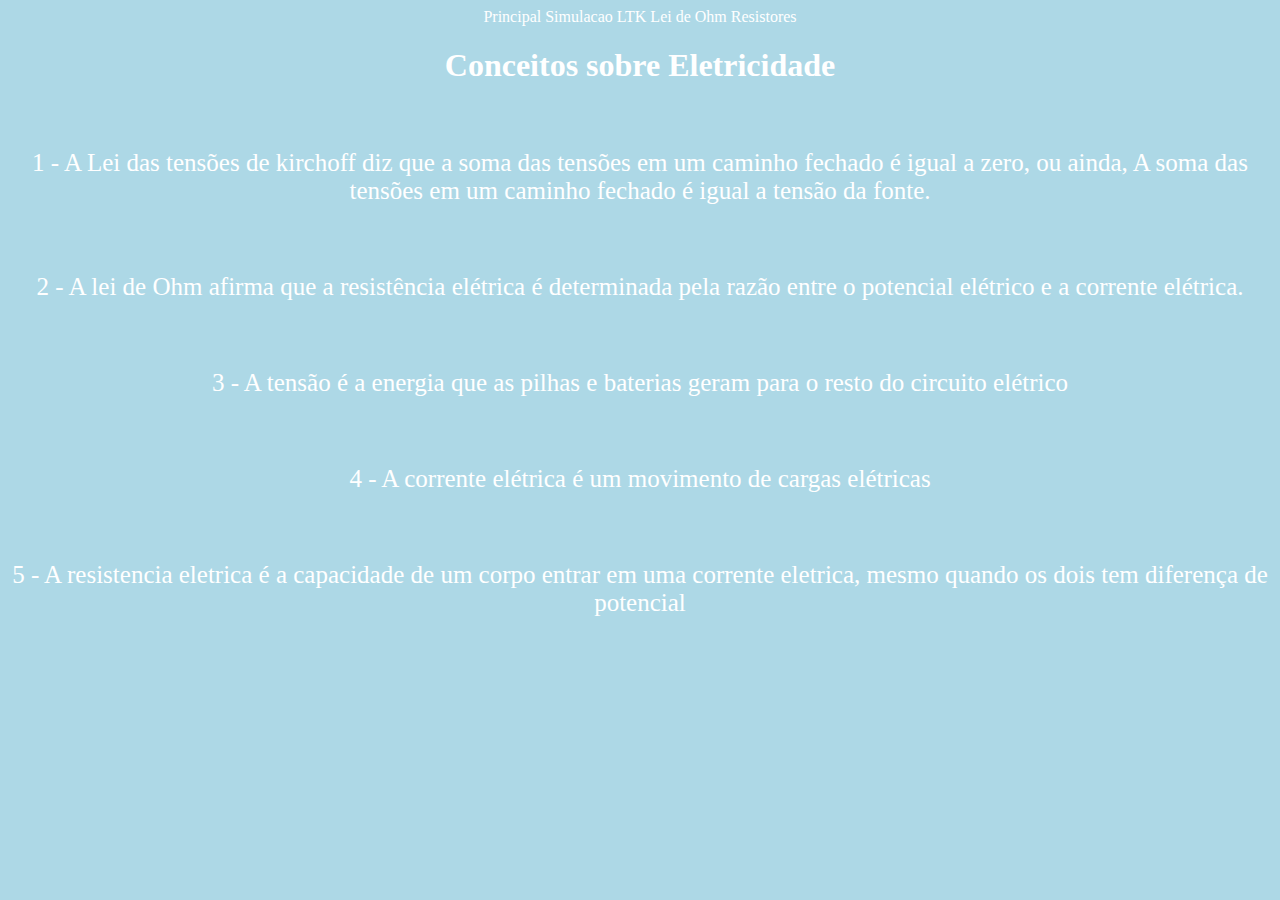
<file: index.html>
<!DOCTYPE html>
<html lang="pt-BR">
<head>
    <meta charset="UTF-8">
    <meta name="viewport" content="width=device-width, initial-scale=1.0">
    <link rel="stylesheet" href="style.css">
    <title>Conceitos sobre Eletricidade</title>
</head>
<body>
    <nav>
        <a href="./index.html">Principal</a>
        <a href="./Simulacao_LTK.html">Simulacao LTK</a>
        <a href="./Lei_de_Ohm.html">Lei de Ohm</a>
        <a href="./Resistores.html">Resistores</a>
    </nav>
    <h1>Conceitos sobre Eletricidade</h1>
    <br>
    <p>1 - A Lei das tensões de kirchoff diz que a soma das tensões em um caminho fechado é igual a zero, ou ainda, A soma das tensões em um caminho fechado é igual a tensão da fonte.</p>
    <br>
    <p>2 - A lei de Ohm afirma que a resistência elétrica é determinada pela razão entre o potencial elétrico e a corrente elétrica.</p>
    <br>
    <p>3 - A tensão é a energia que as pilhas e baterias geram para o resto do circuito elétrico</p>
    <br>
    <p>4 - A corrente elétrica é um movimento de cargas elétricas</p>
    <br>
    <p>5 - A resistencia eletrica é a capacidade de um corpo entrar em uma corrente eletrica, mesmo quando os dois tem diferença de potencial</p>

</body>
</html>
</file>
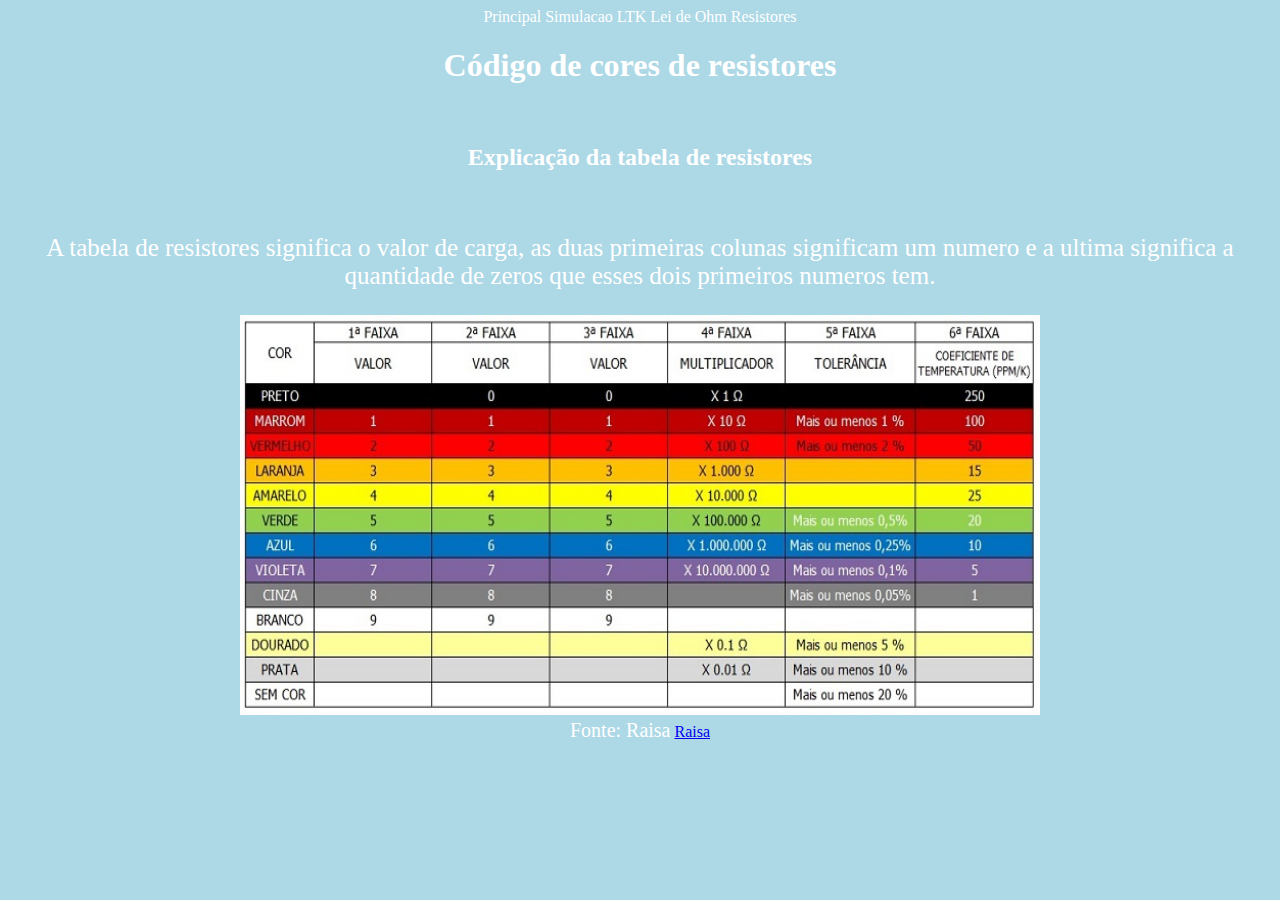
<file: Resistores.html>
<!DOCTYPE html>
<html lang="pt-BR">
<head>
    <meta charset="UTF-8">
    <meta name="viewport" content="width=device-width, initial-scale=1.0">
    <link rel="stylesheet" href="style.css">
    <title>Código de cores de resistores</title>
</head>
<body>
    <nav>
        <a href="./index.html">Principal</a>
        <a href="./Simulacao_LTK.html">Simulacao LTK</a>
        <a href="./Lei_de_Ohm.html">Lei de Ohm</a>
        <a href="./Resistores.html">Resistores</a>
    </nav>
    <h1>Código de cores de resistores</h1>
    <br>
    <h2>Explicação da tabela de resistores</h2>
    <br>
    <p>A tabela de resistores significa o valor de carga, as duas primeiras colunas significam um numero e a ultima significa a quantidade de zeros que esses dois primeiros numeros tem.</p>
    <div>
        <img src="tabelaresistores.jpg" alt="Imagem da tabela de resistores">
        <br>
        <small>Fonte: Raisa</small>
        <a href="https://blog.raisa.com.br/codigo-de-cores-do-resistor-e-outros-esquemas-de-codificacao-de-resistores/">Raisa</a>
    </div>
    
</body>
</html>
</file>
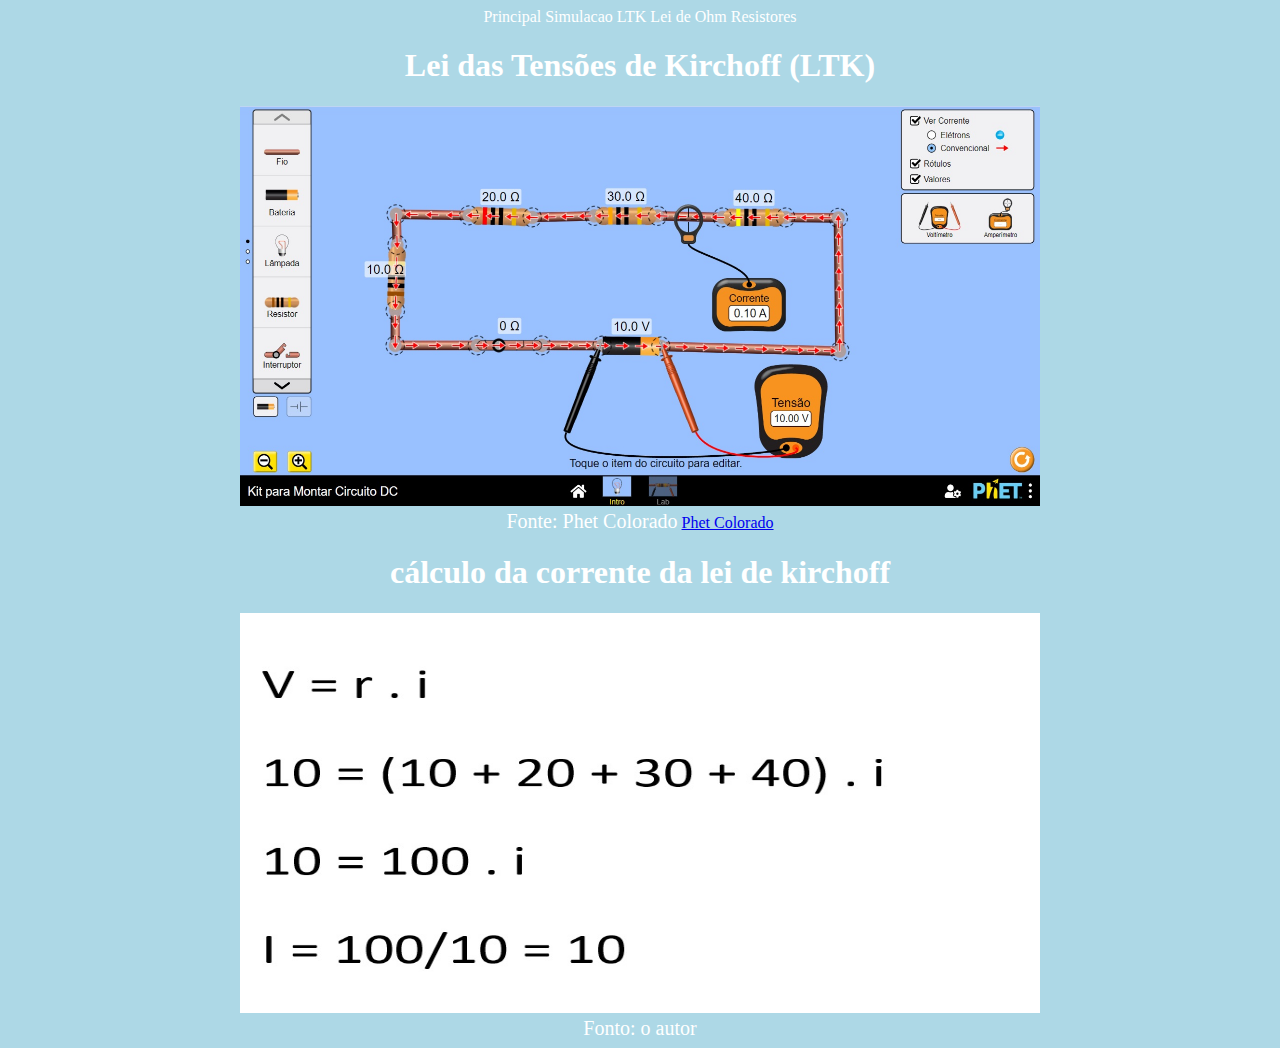
<file: Simulacao_LTK.html>
<!DOCTYPE html>
<html lang="pt-BR">
<head>
    <meta charset="UTF-8">
    <meta name="viewport" content="width=device-width, initial-scale=1.0">
    <link rel="stylesheet" href="style.css">
    <title>Lei das Tensões de Kirchoff</title>
</head>
<body>    
    <nav>
        <a href="./index.html">Principal</a>
        <a href="./Simulacao_LTK.html">Simulacao LTK</a>
        <a href="./Lei_de_Ohm.html">Lei de Ohm</a>
        <a href="./Resistores.html">Resistores</a>
    </nav>
    <h1>Lei das Tensões de Kirchoff (LTK)</h1>
    <div>
        <img src="LTK.jpg" alt="imagem do simulado LTK">
        <br>
        <small>Fonte: Phet Colorado</small>
        <a href="https://phet.colorado.edu/sims/html/circuit-construction-kit-dc/latest/circuit-construction-kit-dc_all.html?locale=pt_BR">Phet Colorado</a>
    </div>
    <h1>cálculo da corrente da lei de kirchoff</h1>
    <div>
        <img src="contaLTK.jpg" alt="Imagem do calculo">
        <br>
        <small>Fonto: o autor</small>
    </div>
</body>
</html>
</file>
<file: style.css>
body{
    background-color: lightblue;
    color: white;
}

h1{
    text-align: center;
}

h2{
    text-align: center;
}

p{
    text-align: center;
    font-size: 25px;
}

nav{
    text-align: center;
}

nav a{
    text-decoration: none;
    color: white;
}

div{
    text-align: center;
}

div img{
    height: 400px;
    width: 800px;
}

small{
    font-size: 20px;
}

a:hover{
    background-color: rgb(84, 203, 243);
}
</file>
